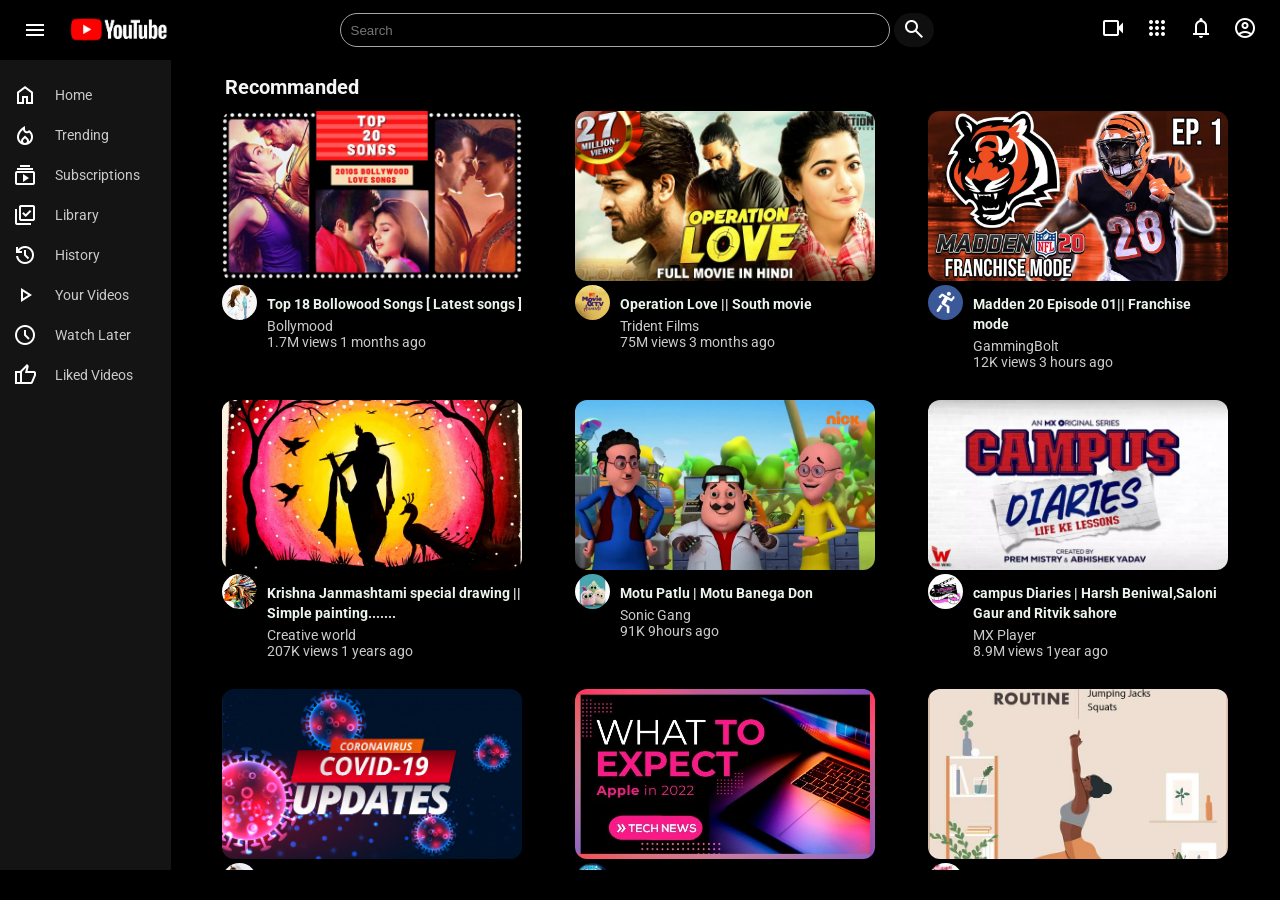
<file: index.html>
<!DOCTYPE html>
<html lang="en">

<head>
    <meta charset="UTF-8">
    <meta http-equiv="X-UA-Compatible" content="IE=edge">
    <meta name="viewport" content="width=device-width, initial-scale=1.0">
    <title>Document</title>
    <link rel="stylesheet" href="youtube.css">
    <link href="https://fonts.googleapis.com/icon?family=Material+Icons" rel="stylesheet">

</head>

<body>
    <!-- header -->
    <header class="header">
        <div class="left">
            <span class="material-symbols-outlined">menu</span>
            <link rel="stylesheet"
                href="https://fonts.googleapis.com/css2?family=Material+Symbols+Outlined:opsz,wght,FILL,GRAD@20..48,100..700,0..1,-50..200" />
            <img src="image/images.png">
        </div>



        <div class="middle">
            <form action="">
                <input type="text" placeholder="Search">
                <button><span class="material-symbols-outlined">search</span></button>


            </form>
        </div>



        <div class="right">

            <span class="material-symbols-outlined">videocam</span>
            <span class="material-symbols-outlined">apps</span>
            <span class="material-symbols-outlined">notifications</span>
            <span class="material-symbols-outlined">account_circle</span>
        </div>
    </header>

    <!-- left side and middle portion -->

    <div class="mainbody">
        <div class="sidebar">
            <div class="sidebarbox1">
                <div class="sidebarbox2">
                    <i class="material-symbols-outlined">home</i>
                    <span>Home<span>

                </div>
                <div class="sidebarbox2">

                    <i class="material-symbols-outlined">local_fire_department</i>
                    <span>Trending</span>

                </div>
                <div class="sidebarbox2">
                    <i class="material-symbols-outlined">subscriptions</i>
                    <span>Subscriptions</span>
                </div>
                <hr>
                <div class="sidebarbox2">
                    <i class="material-symbols-outlined">library_add_check</i>
                    <span>Library</span>
                </div>
                <div class="sidebarbox2">
                    <i class="material-symbols-outlined">history</i>
                    <span>History</span>
                </div>
                <div class="sidebarbox2">
                    <i class="material-symbols-outlined">play_arrow</i>
                    <span>Your Videos</span>
                </div>
                <div class="sidebarbox2">
                    <i class="material-symbols-outlined">watch_later</i>
                    <span>Watch Later</span>
                </div>
                <div class="sidebarbox2">
                    <i class="material-symbols-outlined">thumb_up</i>
                    <span>Liked Videos</span>
                </div>
            </div>
            <hr />
        </div>

        <div class="videos">
            <h1>Recommanded</h1>
            <div class="videocontainer">

                <!-- single videos -->
                <div class="video">
                    <div class="thumbnail">
                        <img src="image/image001.jpg" alt="">
                    </div>
                    <div class="videodetails">
                        <div class="author">
                            <img src="image/profile.jpg" alt="">
                        </div>
                        <div class="title">
                            <h3>Top 18 Bollowood Songs [ Latest songs ]</h3>
                            <a href="">Bollymood</a>
                            <span>1.7M views 1 months ago</span>
                        </div>
                    </div>

                </div>
                <!-- end single video -->


                <!-- single videos -->
                <div class="video">
                    <div class="thumbnail">
                        <img src="image/image002.jpg" alt="">
                    </div>
                    <div class="videodetails">
                        <div class="author">
                            <img src="image/profile2.jpg" alt="">
                        </div>
                        <div class="title">
                            <h3>Operation Love || South movie</h3>
                            <a href="">Trident Films</a>
                            <span>75M views 3 months ago</span>
                        </div>
                    </div>

                </div>
                <!-- end single video -->


                <!-- single videos -->
                <div class="video">
                    <div class="thumbnail">
                        <img src="image/image3.webp" alt="">
                    </div>
                    <div class="videodetails">
                        <div class="author">
                            <img src="image/profile3.png" alt="">
                        </div>
                        <div class="title">
                            <h3>Madden 20 Episode 01|| Franchise mode</h3>
                            <a href="">GammingBolt</a>
                            <span>12K views 3 hours ago</span>
                        </div>
                    </div>

                </div>
                <!-- end single video -->


                <!-- single videos -->
                <div class="video">
                    <div class="thumbnail">
                        <img src="image/image4.jpg" alt="">
                    </div>
                    <div class="videodetails">
                        <div class="author">
                            <img src="image/profile4.jpg" alt="">
                        </div>
                        <div class="title">
                            <h3>Krishna Janmashtami special drawing || Simple painting.......</h3>
                            <a href="">Creative world</a>
                            <span>207K views 1 years ago</span>
                        </div>
                    </div>

                </div>
                <!-- end single video -->

                <!-- single videos -->
                <div class="video">
                    <div class="thumbnail">
                        <img src="image/image0005.jpg" alt="">
                    </div>
                    <div class="videodetails">
                        <div class="author">
                            <img src="image/profile5.jpg" alt="">
                        </div>
                        <div class="title">
                            <h3>Motu Patlu | Motu Banega Don</h3>
                            <a href="">Sonic Gang</a>
                            <span>91K 9hours ago</span>
                        </div>
                    </div>

                </div>
                <!-- end single video -->
                <!-- single videos -->
                <div class="video">
                    <div class="thumbnail">
                        <img src="image/image6.webp" alt="">
                    </div>
                    <div class="videodetails">
                        <div class="author">
                            <img src="image/profile6.jpg" alt="">
                        </div>
                        <div class="title">
                            <h3>campus Diaries | Harsh Beniwal,Saloni Gaur and Ritvik sahore</h3>
                            <a href="">MX Player</a>
                            <span>8.9M views 1year ago</span>
                        </div>
                    </div>

                </div>
                <!-- end single video -->
                <!-- single videos -->
                <div class="video">
                    <div class="thumbnail">
                        <img src="image/image7.jpg" alt="">
                    </div>
                    <div class="videodetails">
                        <div class="author">
                            <img src="image/profile7.jpg" alt="">
                        </div>
                        <div class="title">
                            <h3>Coronavirus Update || New Omicron Variant XBB Detected In India</h3>
                            <a href="">StudyIQ IAS</a>
                            <span>1148K views 2 weeks ago</span>
                        </div>
                    </div>

                </div>
                <!-- end single video -->
                <!-- single videos -->
                <div class="video">
                    <div class="thumbnail">
                        <img src="image/image8.jpg" alt="">
                    </div>
                    <div class="videodetails">
                        <div class="author">
                            <img src="image/profile8.jpg" alt="">
                        </div>
                        <div class="title">
                            <h3>What Is Expert : Tech News.......</h3>
                            <a href="">Trakin Tech</a>
                            <span>1.4M views 3 months ago</span>
                        </div>
                    </div>

                </div>
                <!-- end single video -->

                <!-- single videos -->
                <div class="video">
                    <div class="thumbnail">
                        <img src="image/image006.jpg" alt="">
                    </div>
                    <div class="videodetails">
                        <div class="author">
                            <img src="image/flower.jpg" alt="">
                        </div>
                        <div class="title">
                            <h3>Full Body Workout</h3>
                            <a href="">Fitness Deal</a>
                            <span>3.3K views 4 years ago</span>
                        </div>
                    </div>

                </div>
                <!-- end single video -->
                <!-- single videos -->
                <div class="video">
                    <div class="thumbnail">
                        <img src="image/image10.webp" alt="">
                    </div>
                    <div class="videodetails">
                        <div class="author">
                            <img src="image/profile10.jpg" alt="">
                        </div>
                        <div class="title">
                            <h3>How to make chicken cutlet [Shaadi Aur Railway Waale Cutlet]</h3>
                            <a href="">Your Food Lab</a>
                            <span>2.4M views 2 years ago</span>
                        </div>
                    </div>

                </div>
                <!-- end single video -->
                <!-- single videos -->
                <div class="video">
                    <div class="thumbnail">
                        <img src="image/image11.jpg" alt="">
                    </div>
                    <div class="videodetails">
                        <div class="author">
                            <img src="image/profile11.jpg" alt="">
                        </div>
                        <div class="title">
                            <h3>Summer Fashion Sale | New Arrival</h3>
                            <a href="">Online earning</a>
                            <span>5M views 2 months ago</span>
                        </div>
                    </div>

                </div>
                <!-- end single video -->
                <!-- single videos -->
                <div class="video">
                    <div class="thumbnail">
                        <img src="image/image12.jpg" alt="">
                    </div>
                    <div class="videodetails">
                        <div class="author">
                            <img src="image/profile12.webp" alt="">
                        </div>
                        <div class="title">
                            <h3>The Scariest Mountain Climb | DR Vlogd</h3>
                            <a href="">Dhruv Rathee Vlogs</a>
                            <span>1M views 1 years ago</span>
                        </div>
                    </div>

                </div>
                <!-- end single video -->


            </div>
        </div>


    </div>
</body>

</html>
</file>
<file: youtube.css>
@import url('https://fonts.googleapis.com/css2?family=Roboto:wght@300;400;700&family=Source+Sans+Pro:wght@200&display=swap');

*{
    margin: 0;
    padding: 0;
    box-sizing: border-box;
}
body{
    background-color: black;
    font-family: 'Roboto' , sans-serif;
}
.material-symbols-outlined{
color: white;
transition: transform 0.2s;
}
.material-symbols-outlined:hover{
/* color: #c9d2d2; */
transform: scale(1.4);
    z-index: 1000;
    
}
.header{
    display: flex;
    justify-content: space-between;
    align-items: center;
    height: 60px;
    padding: 15px;
    background-color: black;
}
.left{
    display: flex;
    align-items: center;

}

.left img{
width: 120px;
margin-left: 5px;
transition: transform 0.2s;

}
.left img:hover{
    transform: scale(1.1);
    z-index: 1000;
}
.header span{
    
    padding: 0px 8px;
    cursor: pointer;
}
.middle form{
    border: 1px solid #3a3d3d;
    height: 34px;
    padding: 0px;
    margin: 0px;
    display: flex;
    border: none;
    border-radius: 30px;
    background-color: black;
    /* border-top-left-radius: 50px; */
    
}
.middle input{
    width: 550px;
    padding: 10px;
    margin: 0;
    border-radius: 30px;
    /* border: none; */
    border: 1.5px solid rgb(168, 164, 164);
    background-color: black;
    /* border-top-left-radius: 50px; */
    
}
.middle button{
   /* padding: 0; */
   /* margin: 0; */
   margin-left:4px;
   height: 100%;
   border: none;
   border-radius: 30px;
   background-color: rgb(15, 15, 15);
   /* border:2px solid white; */
}

.mainbody{
    height: calc(100vh - 90px);
    display: flex;
    overflow: hidden;
}
.sidebar{
    height: 100%;
    width: 180px;
    background-color: rgb(21, 20, 20);
    /* overflow-y: scroll; */
}
.sidebarbox1{
    width: 100%;
    display: flex;
    flex-direction: column;
    margin-bottom: 15px;
    margin-top: 15px;
}
.sidebarbox2{
    display: flex;
    align-items: column;
    padding: 8px 13px;
}
.sidebarbox2 span{
margin: 4px 18px;
}
.sidebarbox2:hover{
    background-color: #353637 ;
    cursor: pointer;
}
hr{
    /* height: 1px; */
    background-color: #E5E8E8;
    border: none;
}


/* .botton{
    margin: 2px 12px;
    padding: 4px 18px;
    cursor: pointer;
    border-radius: 18px;
    border: #E5E8E8;
    
} */

.title a,span{
    text-decoration: none;
    color: rgb(201, 203, 203);
    font-size: 14px;
}

.videos{
    width: 100%;
    height: 100%;
    padding: 15px 25px;
    overflow-y: scroll;
   
}
.videocontainer{
    display: flex;
    flex-direction: row;
    justify-content: space-around;
    flex-wrap: wrap;
    
}
.video{
    width: 300px;
    margin-right: 1px;
    margin-bottom: 30px;
    cursor:pointer;
    transition: transform 0.2s;
}
.video:hover{
    transform: scale(1.16);
    z-index: 1000;
    
}
.thumbnail{
    width: 100%;
    height: 170px;
    }
    .thumbnail img{
    object-fit: cover;
    height: 100%;
    width: 100%;
    border-radius: 12px;
    }
    .author img{
        object-fit: cover;
        width: 35px;
        height: 35px;
        border-radius: 50%;
        margin-right: 10px;
        }
        .videodetails{
            display: flex;
            margin-top: 4px;
        }
        .title{
            display: flex;
            flex-direction: column;
        
        }
        
        .title h3{
            color: rgb(236, 245, 237);
            line-height: 20px;
            font-size: 14px;
            margin-bottom: 4px;
            margin-top: 9px;
        }
        
        h1{
            font-size: 20px;
            margin-bottom: 12px;
            color: whitesmoke;
            margin-left: 29px;
        }
</file>
